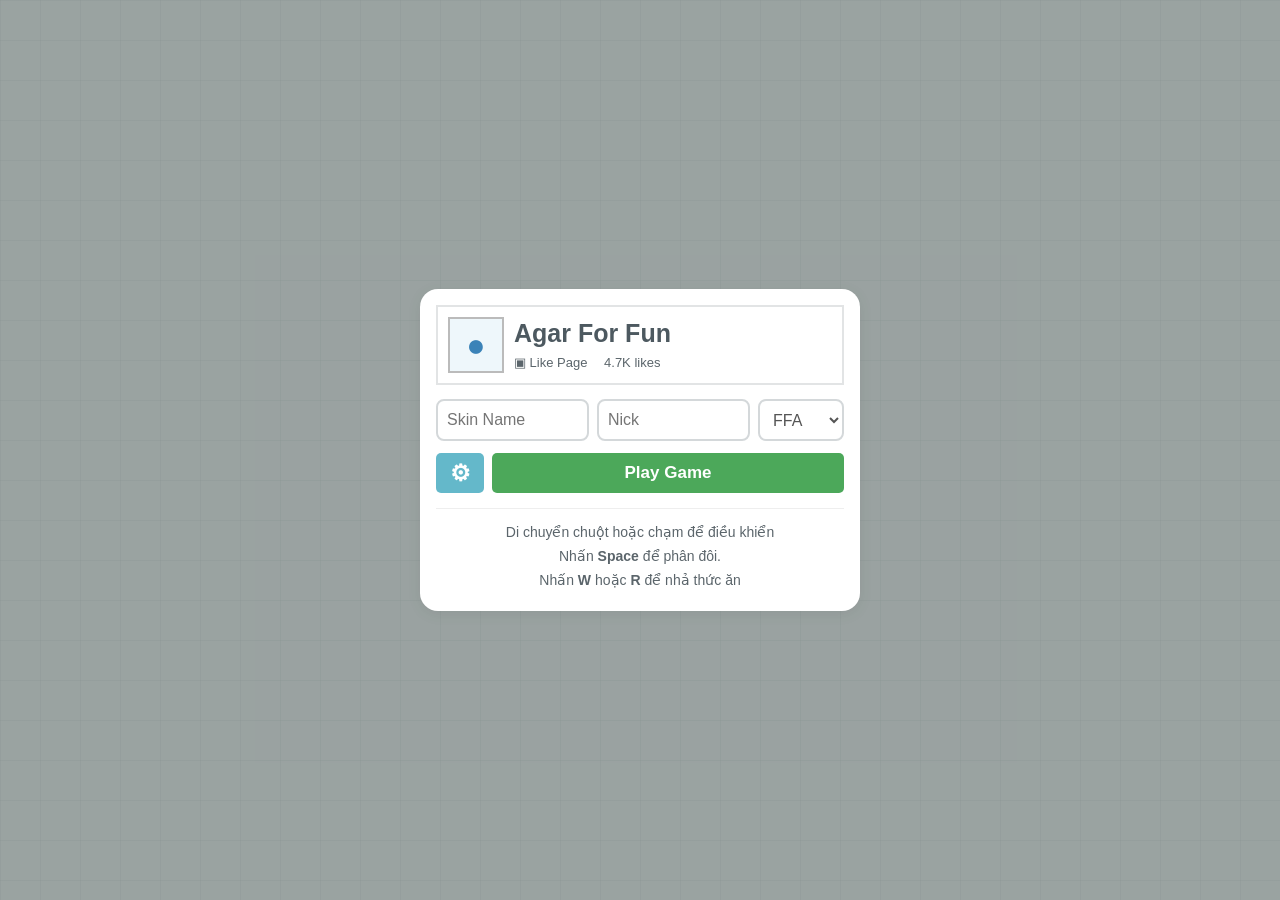
<file: index.html>
<!doctype html>
<html lang="vi"><head><meta charset="utf-8"><meta name="viewport" content="width=device-width,initial-scale=1,maximum-scale=1,user-scalable=no,viewport-fit=cover"><meta name="theme-color" content="#87908f"><title>Agar For Fun — bản dựng mới</title>
<style>
*{box-sizing:border-box}html,body{margin:0;width:100%;height:100%;overflow:hidden;font-family:Arial,Helvetica,sans-serif;touch-action:none;background-color:#c8cecd;background-image:linear-gradient(#aeb8b655 1px,transparent 1px),linear-gradient(90deg,#aeb8b655 1px,transparent 1px);background-size:40px 40px}canvas{display:block;width:100%;height:100%;touch-action:none}button,input,select{font:inherit}button{cursor:pointer;border:0;border-radius:5px;color:#fff;background:#3b9c58;padding:10px 16px;font-weight:600}#hud{position:fixed;inset:0;pointer-events:none;color:white;text-shadow:0 1px 2px #444}#score{position:absolute;left:12px;top:12px;padding:8px 12px;background:#606b6bcc;font-size:17px}#leader{position:absolute;right:10px;top:10px;width:156px;background:#4f5858c9;padding:10px 8px;text-align:center}#leader h2{font:24px Georgia,serif;margin:0 0 5px}#leader ol{padding-left:25px;margin:0;text-align:left;font-size:14px;line-height:1.6}#chat{position:absolute;left:8px;bottom:38px;width:min(300px,43vw);font-size:12px;line-height:1.5;opacity:.82}#chatInput{pointer-events:auto;width:100%;background:#56615f88;border:0;padding:7px;color:white}#mini{position:absolute;right:10px;bottom:14px;width:144px;background:#66716fcc;padding:2px}#miniGrid{display:grid;grid-template-columns:repeat(4,1fr)}.tile{height:34px;border:1px solid #ffffff66;display:grid;place-items:center;position:relative;font-size:11px}.dot{position:absolute;width:9px;height:9px;background:#ff3b3b;border:2px solid white;border-radius:50%;left:50%;top:50%;transform:translate(-50%,-50%)}#controls{position:absolute;left:14px;bottom:90px;display:flex;gap:10px;pointer-events:auto}#controls button{width:88px;height:88px;border-radius:50%;background:#528cc4;border:4px solid #cbdce7;box-shadow:0 3px 12px #0003;font-size:17px;padding:4px}#hint{position:absolute;left:10px;bottom:10px;max-width:55%;background:#56615f99;padding:8px 10px;font-size:12px;line-height:1.5}#startScreen{position:fixed;inset:0;display:flex;align-items:center;justify-content:center;padding:14px;background:#56615f66;overflow:auto;color:#5b656b}#layout{width:min(440px,100%);display:grid;grid-template-columns:minmax(0,1fr);gap:0;align-items:start} .panel{background:#fff;border-radius:18px;padding:16px;box-shadow:0 3px 15px #0001}.brand{display:flex;align-items:center;gap:10px;border:2px solid #e2e4e5;padding:10px;margin-bottom:14px}.logo{width:56px;height:56px;border:2px solid #bbb;display:grid;place-items:center;background:#eef7fb;color:#3b83b8;font-size:32px}.brand h1{font-size:25px;margin:0 0 5px;color:#4d5960}.brand small{font-size:13px}.fields{display:grid;grid-template-columns:1fr 1fr 86px;gap:8px;margin-bottom:12px}.fields input,.fields select{min-width:0;width:100%;height:42px;border:2px solid #d4d8da;border-radius:8px;padding:0 9px;background:white;color:#555}.actions{display:grid;grid-template-columns:48px 1fr;gap:8px}.gear{background:#64b8ca;font-size:23px;padding:5px}.play{background:#4ca85a;font-size:17px}.instructions{text-align:center;border-top:1px solid #eee;margin-top:15px;padding:12px 3px 2px;line-height:1.7;font-size:14px}.settings{border-top:1px solid #eee;margin-top:14px;padding-top:14px;display:grid;grid-template-columns:repeat(3,1fr);gap:14px 8px}.settings label{display:flex;align-items:center;gap:6px;font-size:13px;white-space:nowrap}.settings input{width:19px;height:19px;accent-color:#398dba}.settings.hidden,.instructions.hidden{display:none}.notice{display:none!important}.notice h2{text-align:center;font-size:24px;font-weight:400;margin:0 0 12px}.notice p{font-size:14px;line-height:1.5;margin:0 0 10px}.notice strong{color:#d45b55}.hidden{display:none!important}@media(max-width:560px){#layout{width:min(440px,100%);grid-template-columns:1fr;gap:0}.panel{padding:14px;border-radius:9px}.notice{display:none!important}.brand h1{font-size:23px}.brand{margin-bottom:12px}.fields{grid-template-columns:1fr 1fr 82px}.fields input,.fields select{height:40px;font-size:15px}.actions{grid-template-columns:42px 1fr;gap:7px}.gear{font-size:21px}.play{font-size:17px}.instructions{font-size:13px;margin-top:12px;padding-top:11px}.settings{gap:13px 5px}.settings label{font-size:12px}#leader{width:128px}#leader h2{font-size:19px}#leader ol{font-size:12px}#mini{width:124px}.tile{height:29px;font-size:10px}#controls{bottom:83px;left:10px}#controls button{width:76px;height:76px;font-size:14px}#hint{max-width:58%;font-size:11px}}</style></head><body>
<canvas id="game"></canvas>
<div id="hud" class="hidden"><div id="score">Score: <b id="scoreValue">20</b></div><section id="leader"><h2>Leaderboard</h2><ol id="leaderList"></ol></section><div id="chat"><div>[Game] Chào mừng đến với Agar For Fun</div><div>[Game] Chạm để di chuyển · Space để phân đôi</div><input id="chatInput" placeholder="Enter to chat..." maxlength="80"></div><section id="mini"><div id="miniGrid"></div></section><div id="controls"><button id="splitBtn">SPLIT<br>⤴</button><button id="ejectBtn">EJECT<br>W/R</button></div><div id="hint">Chạm để di chuyển · Space: phân đôi · W/R: nhả thức ăn</div></div>
<div id="startScreen"><div id="layout"><section class="panel"><div class="brand"><div class="logo">●</div><div><h1>Agar For Fun</h1><small>▣ Like Page　 4.7K likes</small></div></div><div class="fields"><input id="skinName" placeholder="Skin Name" maxlength="20"><input id="nick" placeholder="Nick" maxlength="20"><select id="mode"><option>FFA</option><option>Teams</option><option>Experimental</option></select></div><div class="actions"><button class="gear" id="gear" aria-label="Cài đặt">⚙</button><button class="play" id="play">Play Game</button></div><div class="instructions" id="instructions">Di chuyển chuột hoặc chạm để điều khiển<br>Nhấn <b>Space</b> để phân đôi.<br>Nhấn <b>W</b> hoặc <b>R</b> để nhả thức ăn</div><div class="settings hidden" id="settings"><label><input type="checkbox" id="noSkins">No skins</label><label><input type="checkbox" id="noNames">No names</label><label><input type="checkbox" id="noColors">No colors</label><label><input type="checkbox" id="showMass">Show mass</label><label><input type="checkbox" id="darkTheme">Dark theme</label><label><input type="checkbox" id="skipStats" checked>Skip stats</label></div></section><section class="panel notice"><h2>Thông Báo</h2><p>* Server 1: Top 1,2,3 thu về gấp 3 lần, ăn cá chi được hưởng 80% Mass, dễ chơi ko team</p><p>* Server 2: Top 1,2,3 thu về gấp 5 lần, ăn cá hưởng 100% Mass</p><p>* Lên level 10,15,20... bạn sẽ có thêm lượt up skin</p><p>* Bản thử nghiệm hiện chơi offline với bot.</p><p>* Điều khiển: <strong>Space</strong> phân đôi, <strong>W/R</strong> nhả khối lượng.</p></section></div></div>
<script>
(()=>{'use strict';
const canvas=document.querySelector('#game'),ctx=canvas.getContext('2d');const $=id=>document.getElementById(id);const hud=$('hud'),screen=$('startScreen'),grid=$('miniGrid');let W=innerWidth,H=innerHeight,dpr=1,playing=false,last=0,player=[],foods=[],bots=[],ejected=[],cam={x:5000,y:5000},target={x:5000,y:5000},best=20,world={w:10000,h:10000};const colors=['#ff3e53','#ffb52e','#25d66b','#19bce5','#437dff','#bd4dff','#ff4bb5','#ffe03e'];const botNames=['Mori','chip beo','thần nào giết','Ju mbo 1','naruto','Uchiha','Hero','Tài e','AFK','No name','Thu Hồ','Béo ú'];let settings={noSkins:false,noNames:false,noColors:false,showMass:false,darkTheme:false};
for(let i=0;i<16;i++){let d=document.createElement('div');d.className='tile';d.textContent=String.fromCharCode(65+(i>>2))+(i%4+1);if(i===10){let dot=document.createElement('i');dot.className='dot';d.append(dot)}grid.append(d)}
function resize(){dpr=Math.min(devicePixelRatio||1,2);W=innerWidth;H=innerHeight;canvas.width=W*dpr;canvas.height=H*dpr;canvas.style.width=W+'px';canvas.style.height=H+'px';ctx.setTransform(dpr,0,0,dpr,0,0)}addEventListener('resize',resize);resize();const rand=(a,b)=>a+Math.random()*(b-a),dist=(a,b)=>Math.hypot(a.x-b.x,a.y-b.y),clamp=(v,a,b)=>Math.max(a,Math.min(b,v));
function radius(m){return Math.sqrt(m*7.5)*2.5}function makeCell(name,x,y,m,color,own=false){return {name,x,y,m,r:radius(m),color,own,vx:0,vy:0,mergeAt:0,splitTime:0,tx:x,ty:y}}function reset(){player=[makeCell($('nick').value.trim()||$('skinName').value.trim()||'Moi',5000,5000,20,colors[2],true)];target={x:5000,y:5000};foods=Array.from({length:1500},()=>({x:rand(50,9950),y:rand(50,9950),r:rand(4,7),color:colors[Math.floor(Math.random()*colors.length)]}));bots=botNames.map((n,i)=>makeCell(n,rand(300,9700),rand(300,9700),rand(30,220),colors[i%colors.length]));ejected=[];cam={x:5000,y:5000};best=20}
function setTarget(clientX,clientY){let rect=canvas.getBoundingClientRect();target.x=clamp(cam.x+(clientX-rect.left-W/2),0,world.w);target.y=clamp(cam.y+(clientY-rect.top-H/2),0,world.h)}canvas.addEventListener('pointerdown',e=>{if(playing)setTarget(e.clientX,e.clientY)});canvas.addEventListener('pointermove',e=>{if(playing&&e.buttons)setTarget(e.clientX,e.clientY)});
function split(){if(!playing||player.length>=16)return;let fresh=[];for(const c of player){if(c.m<36||player.length+fresh.length>=16)continue;let dx=target.x-c.x,dy=target.y-c.y,d=Math.hypot(dx,dy)||1;let m=c.m/2;c.m=m;c.r=radius(m);c.mergeAt=performance.now()+30000;const n=makeCell(c.name,c.x+dx/d*(c.r+radius(m)*.8),c.y+dy/d*(c.r+radius(m)*.8),m,c.color,true);n.vx=dx/d*13;n.vy=dy/d*13;n.mergeAt=performance.now()+30000;n.splitTime=performance.now();fresh.push(n)}player.push(...fresh)}function eject(){if(!playing)return;for(const c of player){if(c.m>25){let dx=target.x-c.x,dy=target.y-c.y,d=Math.hypot(dx,dy)||1;c.m-=5;c.r=radius(c.m);ejected.push({x:c.x+dx/d*(c.r+9),y:c.y+dy/d*(c.r+9),vx:dx/d*7,vy:dy/d*7,r:5,color:c.color,m:5})}}}
addEventListener('keydown',e=>{if(e.code==='Space'){e.preventDefault();split()}if(e.key.toLowerCase()==='w'||e.key.toLowerCase()==='r')eject()});$('splitBtn').onclick=split;$('ejectBtn').onclick=eject;$('gear').onclick=()=>{$('settings').classList.toggle('hidden');$('instructions').classList.toggle('hidden')};for(const id of Object.keys(settings))$(id).addEventListener('change',()=>{settings[id]=$(id).checked});$('darkTheme').addEventListener('change',()=>document.querySelector('meta[name=theme-color]').content=$('darkTheme').checked?'#111':'#87908f');$('play').addEventListener('click',()=>{if(playing)return;reset();screen.classList.add('hidden');hud.classList.remove('hidden');playing=true;last=performance.now();requestAnimationFrame(loop)});$('chatInput').addEventListener('keydown',e=>{if(e.key==='Enter'){$('chatInput').blur();$('chatInput').value=''}});
function moveCell(c,dt,tx,ty){let dx=tx-c.x,dy=ty-c.y,d=Math.hypot(dx,dy)||1;let speed=Math.max(1.3,5.4/Math.pow(Math.max(1,c.r/30),.42));let step=Math.min(d,speed*dt*.06);c.x+=dx/d*step;c.y+=dy/d*step;c.x=clamp(c.x,c.r,world.w-c.r);c.y=clamp(c.y,c.r,world.h-c.r)}
function eat(dt){let now=performance.now();for(let i=foods.length-1;i>=0;i--){let f=foods[i];for(let c of player){if(dist(c,f)<c.r+f.r*.7){c.m+=.35;c.r=radius(c.m);foods.splice(i,1);break}}}while(foods.length<1500)foods.push({x:rand(30,9970),y:rand(30,9970),r:rand(4,7),color:colors[Math.floor(Math.random()*colors.length)]});for(let i=ejected.length-1;i>=0;i--){let f=ejected[i];f.x+=f.vx;f.y+=f.vy;f.vx*=.94;f.vy*=.94;for(let b of bots){if(dist(f,b)<b.r){b.m+=f.m;b.r=radius(b.m);ejected.splice(i,1);break}}if(Math.hypot(f.vx,f.vy)<.2){foods.push({x:f.x,y:f.y,r:5,color:f.color});ejected.splice(i,1)}}
for(let i=bots.length-1;i>=0;i--){let b=bots[i];b.think=(b.think||0)-dt;if(b.think<=0){b.tx=clamp(b.x+rand(-400,400),100,9900);b.ty=clamp(b.y+rand(-400,400),100,9900);b.think=rand(500,1800)}moveCell(b,dt,b.tx,b.ty);for(let j=player.length-1;j>=0;j--){let c=player[j];let d=dist(c,b);if(d<c.r+b.r*.25&&c.m>=b.m*1.2){c.m+=b.m*.8;c.r=radius(c.m);bots.splice(i,1);bots.push(makeCell(botNames[Math.floor(rand(0,botNames.length))],rand(200,9800),rand(200,9800),rand(25,180),colors[Math.floor(Math.random()*colors.length)]));break}else if(d<b.r+c.r*.25&&b.m>=c.m*1.2){player.splice(j,1);if(!player.length){playing=false;screen.classList.remove('hidden');$('play').textContent='Chơi lại';$('instructions').innerHTML='Bạn đã bị nuốt. Nhấn Chơi lại để bắt đầu lần mới.';return}}}}
// split cells repel and can merge only after their individual cooldown
for(let i=0;i<player.length;i++)for(let j=i+1;j<player.length;j++){let a=player[i],b=player[j],d=dist(a,b)||.01,min=a.r+b.r-2;if(d<min){let push=(min-d)*.5,dx=(b.x-a.x)/d,dy=(b.y-a.y)/d;a.x-=dx*push;a.y-=dy*push;b.x+=dx*push;b.y+=dy*push}if(now>=a.mergeAt&&now>=b.mergeAt&&d<a.r+b.r*.6){let total=a.m+b.m;a.x=(a.x*a.m+b.x*b.m)/total;a.y=(a.y*a.m+b.y*b.m)/total;a.m=total;a.r=radius(total);player.splice(j,1);j--}}
}
function drawCell(c){let x=W/2+c.x-cam.x,y=H/2+c.y-cam.y;if(x<-c.r||x>W+c.r||y<-c.r||y>H+c.r)return;ctx.beginPath();ctx.arc(x,y,c.r,0,Math.PI*2);ctx.fillStyle=settings.noColors?'#fff':c.color;ctx.fill();ctx.lineWidth=2;ctx.strokeStyle=settings.darkTheme?'#454545':'#ffffffcc';ctx.stroke();if(!settings.noNames){ctx.textAlign='center';ctx.textBaseline='middle';ctx.fillStyle=settings.darkTheme?'#eee':'#fff';ctx.strokeStyle='#333';ctx.lineWidth=3;ctx.font=`bold ${Math.max(10,Math.min(20,c.r*.42))}px Arial`;ctx.strokeText(c.name,x,y);ctx.fillText(c.name,x,y)}if(settings.showMass){ctx.textAlign='center';ctx.textBaseline='middle';ctx.font=`${Math.max(9,Math.min(16,c.r*.27))}px Arial`;ctx.lineWidth=2;ctx.strokeStyle='#333';ctx.strokeText(Math.floor(c.m),x,y+c.r*.34);ctx.fillStyle='#fff';ctx.fillText(Math.floor(c.m),x,y+c.r*.34)}}
function draw(){ctx.fillStyle=settings.darkTheme?'#111':'#eaf3f7';ctx.fillRect(0,0,W,H);let step=50,ox=(W/2-cam.x)%step,oy=(H/2-cam.y)%step;ctx.strokeStyle=settings.darkTheme?'#202020':'#d7e2e7';ctx.lineWidth=1;ctx.beginPath();for(let x=ox;x<W;x+=step){ctx.moveTo(x,0);ctx.lineTo(x,H)}for(let y=oy;y<H;y+=step){ctx.moveTo(0,y);ctx.lineTo(W,y)}ctx.stroke();for(let f of foods){let x=W/2+f.x-cam.x,y=H/2+f.y-cam.y;if(x<-10||x>W+10||y<-10||y>H+10)continue;ctx.beginPath();ctx.arc(x,y,f.r,0,Math.PI*2);ctx.fillStyle=settings.noColors?'#fff':f.color;ctx.fill()}for(let f of ejected){ctx.beginPath();ctx.arc(W/2+f.x-cam.x,H/2+f.y-cam.y,f.r,0,Math.PI*2);ctx.fillStyle=f.color;ctx.fill()}bots.forEach(drawCell);player.forEach(drawCell);let total=player.reduce((s,c)=>s+c.m,0);best=Math.max(best,total);$('scoreValue').textContent=Math.floor(total);$('score').firstChild.textContent='Score: ';$('scoreValue').textContent=Math.floor(best);let sorted=[...bots].sort((a,b)=>b.m-a.m).slice(0,10);$('leaderList').innerHTML=sorted.map((b,i)=>`<li>${settings.noNames?'Cell':esc(b.name)}</li>`).join('')}
function esc(s){return s.replace(/[&<>"']/g,c=>({'&':'&amp;','<':'&lt;','>':'&gt;','"':'&quot;',"'":'&#39;'}[c]))}function loop(now){if(!playing)return;let dt=Math.min(40,now-last);last=now;for(const c of player){moveCell(c,dt,target.x,target.y);c.x=clamp(c.x,c.r,world.w-c.r);c.y=clamp(c.y,c.r,world.h-c.r)}let cx=player.reduce((s,c)=>s+c.x*c.m,0)/player.reduce((s,c)=>s+c.m,0),cy=player.reduce((s,c)=>s+c.y*c.m,0)/player.reduce((s,c)=>s+c.m,0);cam.x+=(cx-cam.x)*.12;cam.y+=(cy-cam.y)*.12;eat(dt);draw();requestAnimationFrame(loop)}
})();
</script></body></html>
</file>
